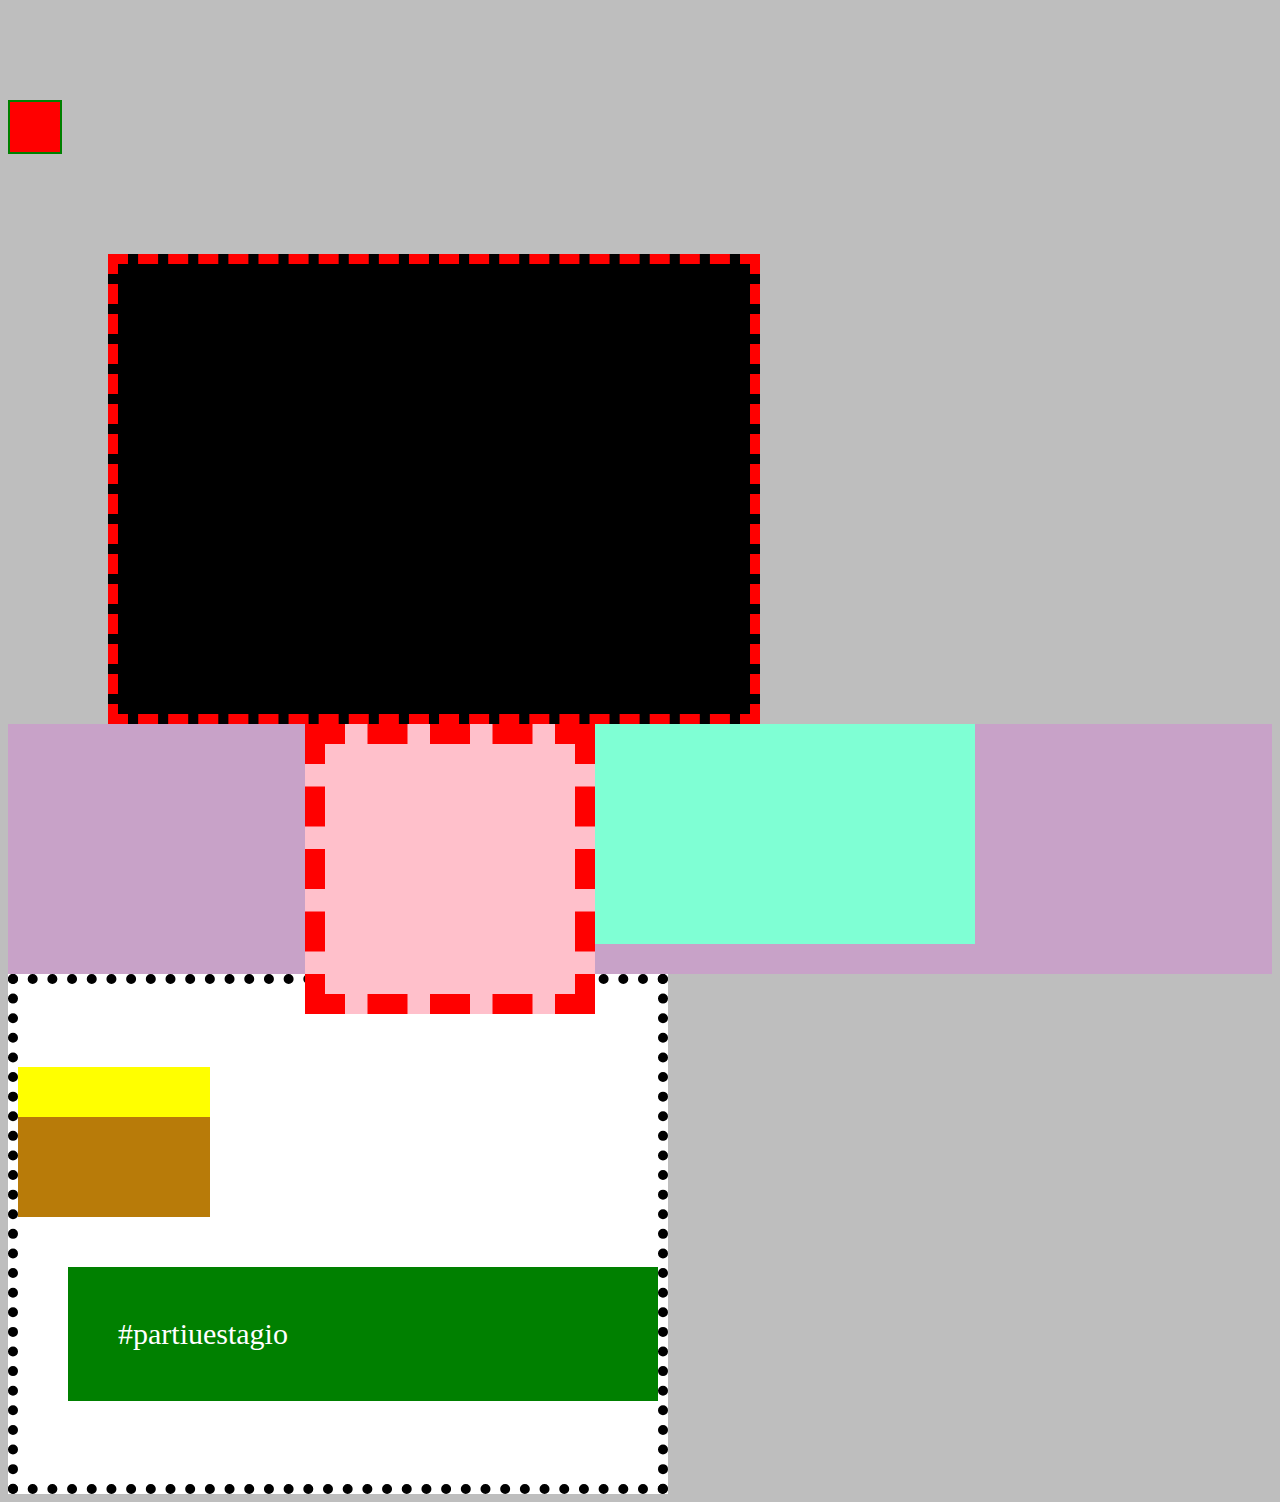
<file: Exercicio_02/exercicio_02.html>
<!DOCTYPE html>
<html lang="pt-br">
<head>
    <meta charset="UTF-8">
    <meta http-equiv="X-UA-Compatible" content="IE=edge">
    <meta name="viewport" content="width=device-width, initial-scale=1.0">
    <title>Exercicio 2</title>
    <link rel="stylesheet" href="style.css">
</head>
<body>
    <div class="A-1"></div>
    <div class="B-1"></div>

    <div class="A-2">
        <div class="B-2"></div>
        <div class="C-2"></div>
    </div>
    <div class="B-3">
        <div class="C-3"></div>
        <div class="D-3"></div>
        <div class="E-3">#partiuestagio</div>
    </div>
</body>
</html>
</file>
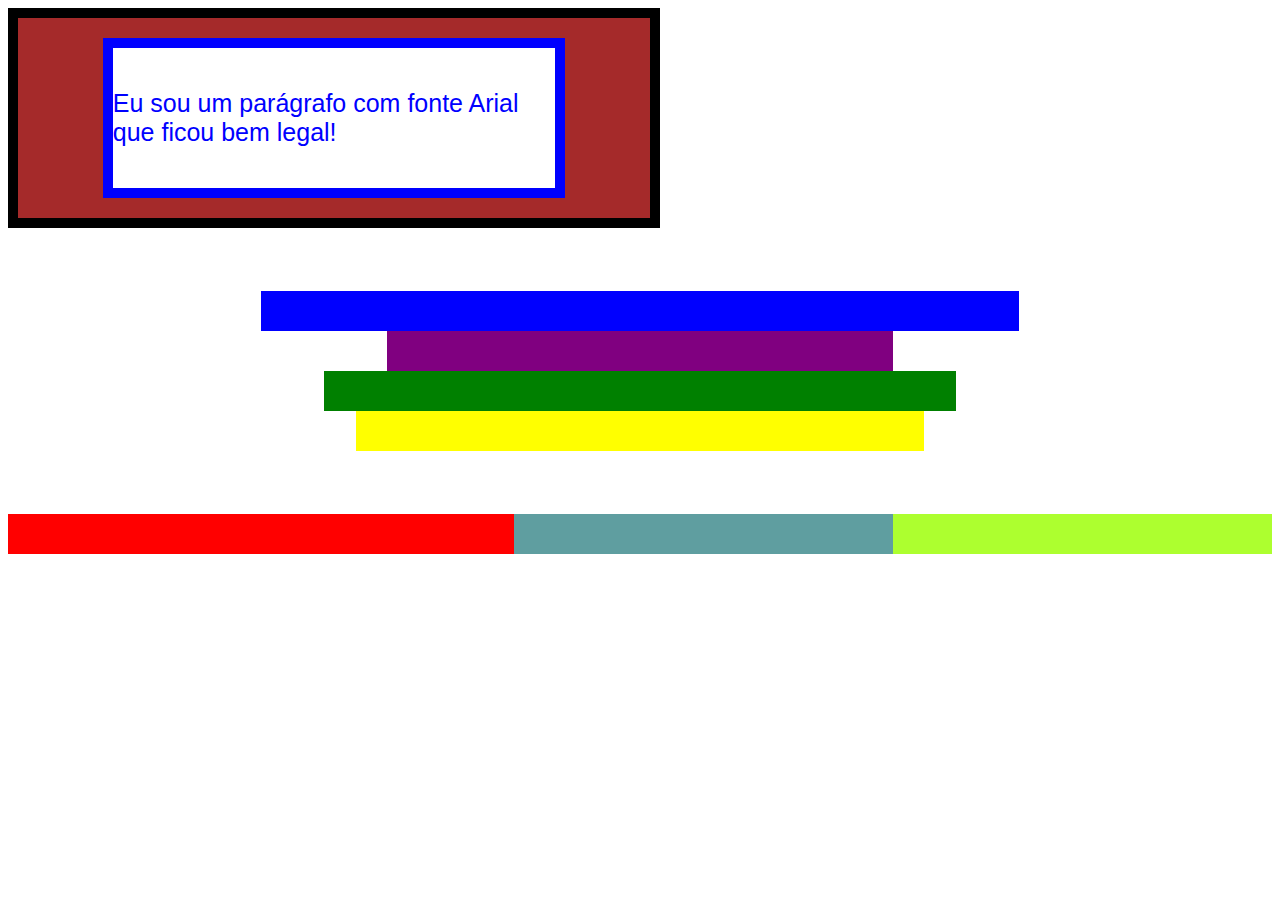
<file: Exercicio_02/questao_04.html>
<!DOCTYPE html>
<html lang="pt-br">
<head>
    <meta charset="UTF-8">
    <meta http-equiv="X-UA-Compatible" content="IE=edge">
    <meta name="viewport" content="width=device-width, initial-scale=1.0">
    <title>Document</title>
    <link rel="stylesheet" href="style04.css">
</head>
<body>
    <div class="marron">
        <div class="branco"><p>Eu sou um parágrafo com fonte Arial que ficou bem legal!</p></div>
    </div>
    <div class="paleta">
        <div class="azul"></div>
        <div class="roxo"></div>
        <div class="verde"></div>
        <div class="amarelo"></div>
    </div>
    <div class="linha">
        <div class="vermelho"></div>
        <div class="azul-claro"></div>
        <div class="verde-claro"></div>
    </div>
</body>
</html>
</file>
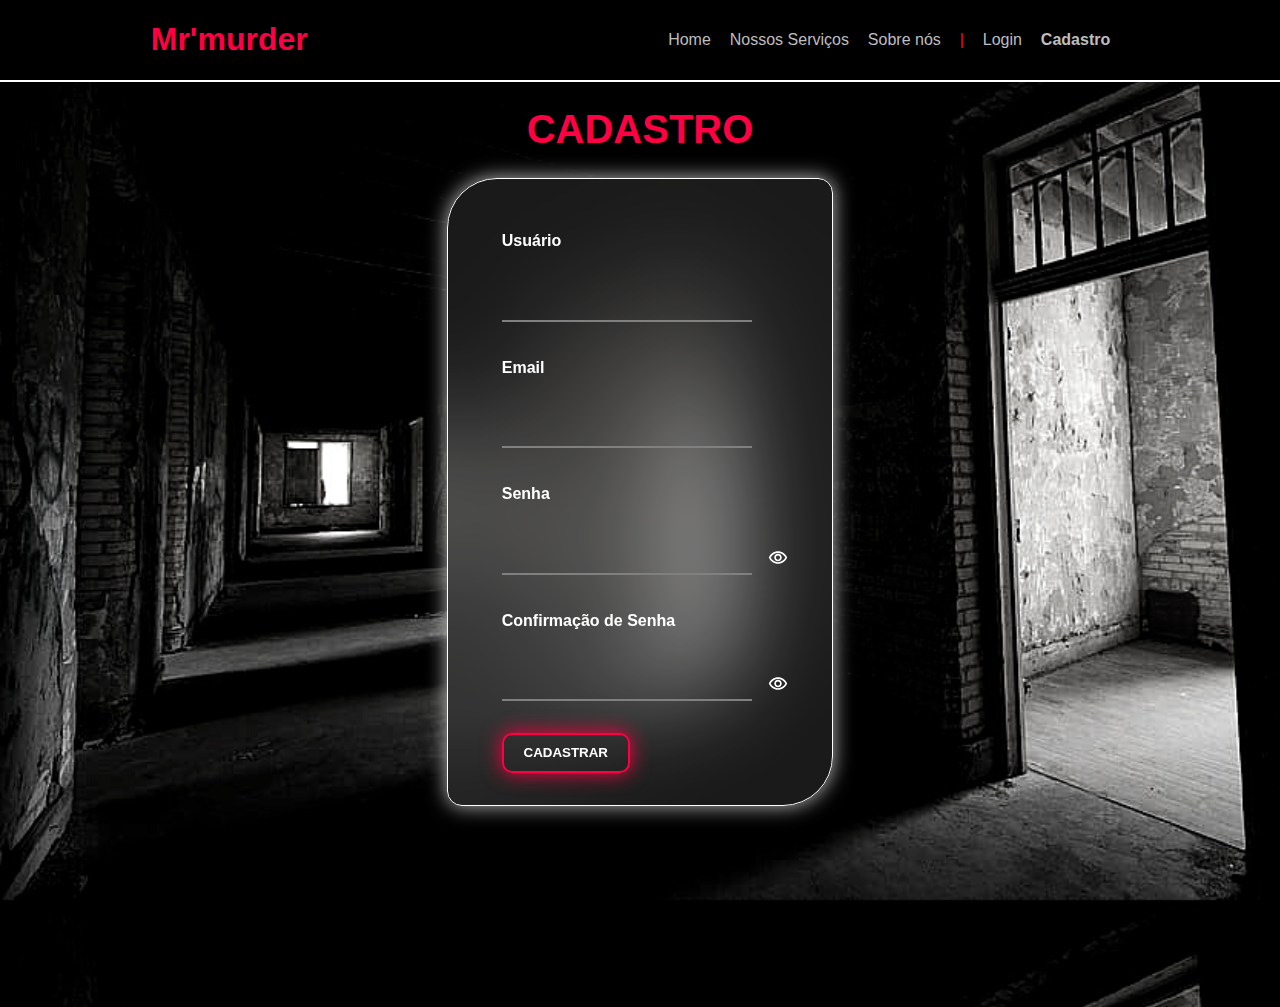
<file: Exercicio_03/index_ex03.html>
<!DOCTYPE html>
<html lang="pt-br">
<head>
    <meta charset="UTF-8">
    <meta http-equiv="X-UA-Compatible" content="IE=edge">
    <meta name="viewport" content="width=device-width, initial-scale=1.0">
    <link rel="stylesheet" href="style_ex03.css">
    <title>Exercicio 03</title>
</head>
<body>
    <header>
        <div class="header">
            <div class="container1">
                <h1>Mr'murder</h1>
                <ul>
                    <li><a href="#">Home</a></li>
                    <li><a href="#">Nossos Serviços</a></li>
                    <li><a href="#">Sobre nós</a></li>
                    <li>|</li>
                    <li><a href="#">Login</a></li>
                    <li class="now"><a href="#">Cadastro</a></li>
                </ul>
            </div>
        </div>
    </header>
    <main>
        <h1>Cadastro</h1>
        <div class="container">
            <div class="box">
                <form action="#">
                    <h4>Usuário</h4>
                    <input type="text" id="usuario" autofocus pattern="/^(?!.*\.\.)(?!.*\.$)[^\W][\w.]{0,29}$/igm">
                    <h4>Email</h4>
                    <input type="email" id="email">
                    <h4>Senha</h4>
                    <div>
                        <input type="password" id="senha" >
                        <img src="olho-branco.svg" alt="" onclick="mostrar()" id="image" width="20px">
                    </div>
                    <h4>Confirmação de Senha</h4>
                    <div>
                        <input type="password" id="confirmar" >
                        <img src="olho-branco.svg" alt="" onclick="mostrarConfirme()" id="image" width="20px">
                    </div>
                    <button onclick="cadastrar()">Cadastrar</button>
                </form>
            </div>
        </div>
    </main>
</body>
</html>
<script src="mostrar-senha.js"></script>
<script src="verificar-senhas.js"></script>
</file>
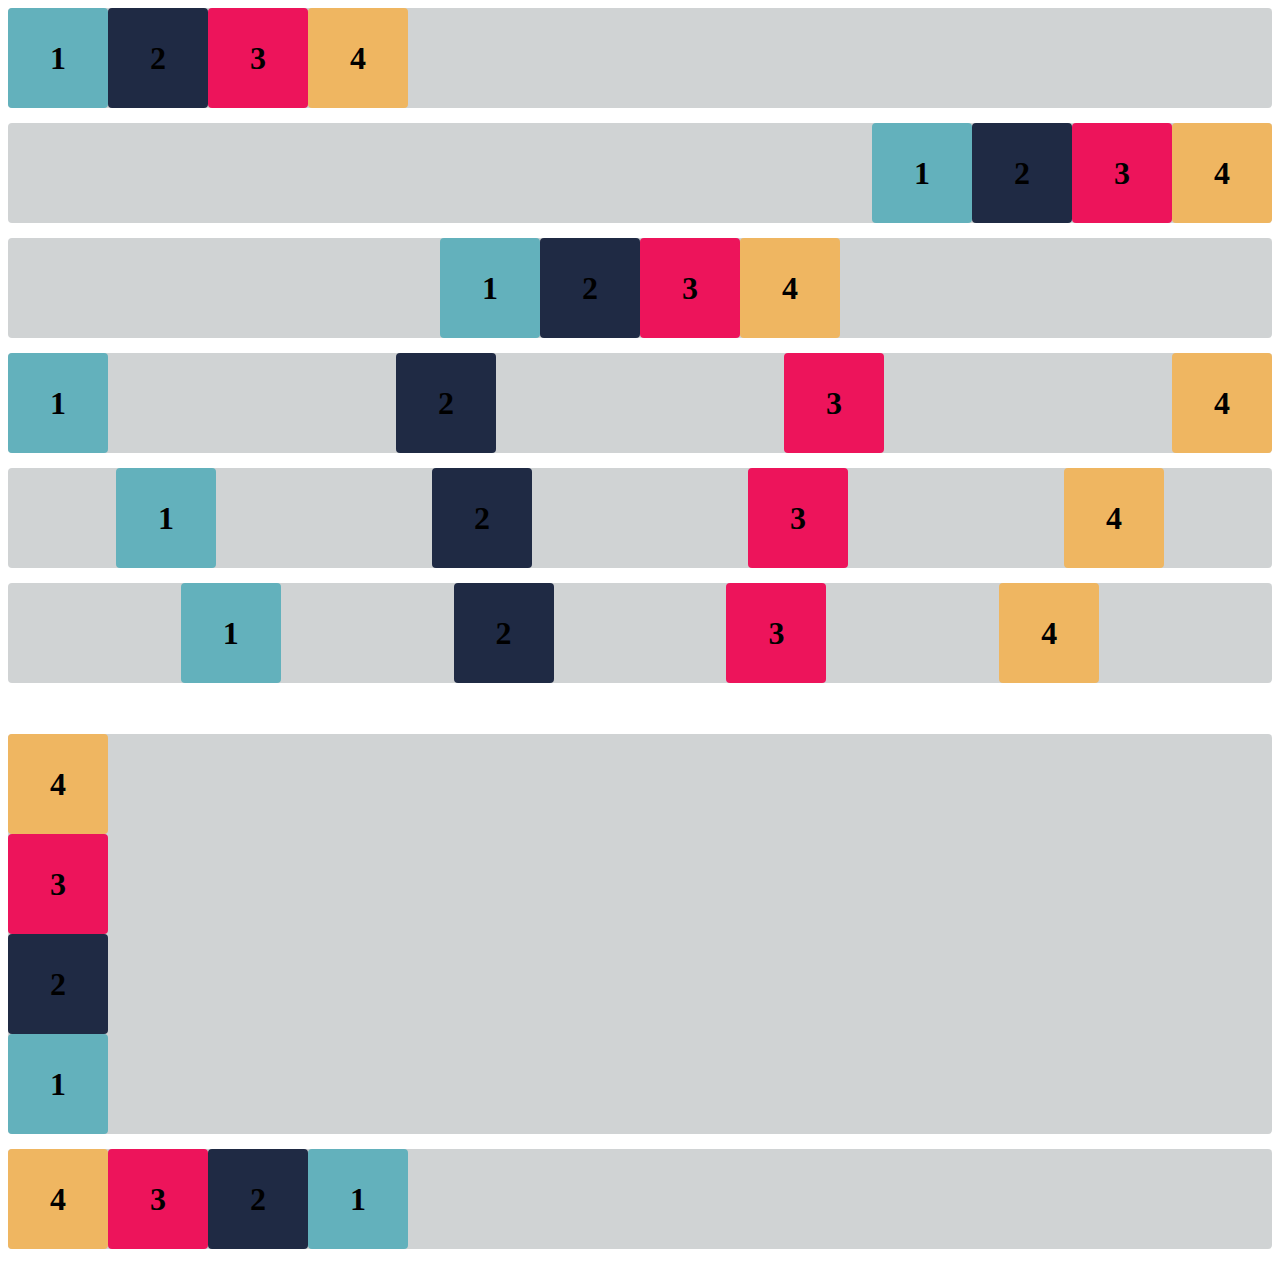
<file: Exercicio_04/index_ex04.html>
<!DOCTYPE html>
<html lang="pt-br">
<head>
    <meta charset="UTF-8">
    <meta http-equiv="X-UA-Compatible" content="IE=edge">
    <meta name="viewport" content="width=device-width, initial-scale=1.0">
    <link rel="stylesheet" href="style_ex04.css">
    <title>Exercico 04</title>
</head>
<body>
    <div class="container1 base">
        <div class="box-1 flex-item"><h1>1</h1></div>
        <div class="box-2 flex-item"><h1>2</h1></div>
        <div class="box-3 flex-item"><h1>3</h1></div>
        <div class="box-4 flex-item"><h1>4</h1></div>
    </div>
    <div class="container2 base">
        <div class="box-1 flex-item"><h1>1</h1></div>
        <div class="box-2 flex-item"><h1>2</h1></div>
        <div class="box-3 flex-item"><h1>3</h1></div>
        <div class="box-4 flex-item"><h1>4</h1></div>
    </div>
    <div class="container3 base">
        <div class="box-1 flex-item"><h1>1</h1></div>
        <div class="box-2 flex-item"><h1>2</h1></div>
        <div class="box-3 flex-item"><h1>3</h1></div>
        <div class="box-4 flex-item"><h1>4</h1></div>
    </div>
    <div class="container4 base">
        <div class="box-1 flex-item"><h1>1</h1></div>
        <div class="box-2 flex-item"><h1>2</h1></div>
        <div class="box-3 flex-item"><h1>3</h1></div>
        <div class="box-4 flex-item"><h1>4</h1></div>
    </div>
    <div class="container5 base">
        <div class="box-1 flex-item"><h1>1</h1></div>
        <div class="box-2 flex-item"><h1>2</h1></div>
        <div class="box-3 flex-item"><h1>3</h1></div>
        <div class="box-4 flex-item"><h1>4</h1></div>
    </div>
    <div class="container6 base">
        <div class="box-1 flex-item"><h1>1</h1></div>
        <div class="box-2 flex-item"><h1>2</h1></div>
        <div class="box-3 flex-item"><h1>3</h1></div>
        <div class="box-4 flex-item"><h1>4</h1></div>
    </div>
    <br><br>
    <div class="container-exercicio-B base">
        <div class="box-1 flex-item"><h1>1</h1></div>
        <div class="box-2 flex-item"><h1>2</h1></div>
        <div class="box-3 flex-item"><h1>3</h1></div>
        <div class="box-4 flex-item"><h1>4</h1></div>
    </div>
    <div class="container-desafio base">
        <div class="box-1 flex-item"><h1>1</h1></div>
        <div class="box-2 flex-item"><h1>2</h1></div>
        <div class="box-3 flex-item"><h1>3</h1></div>
        <div class="box-4 flex-item"><h1>4</h1></div>
    </div>
</body>
</html>
</file>
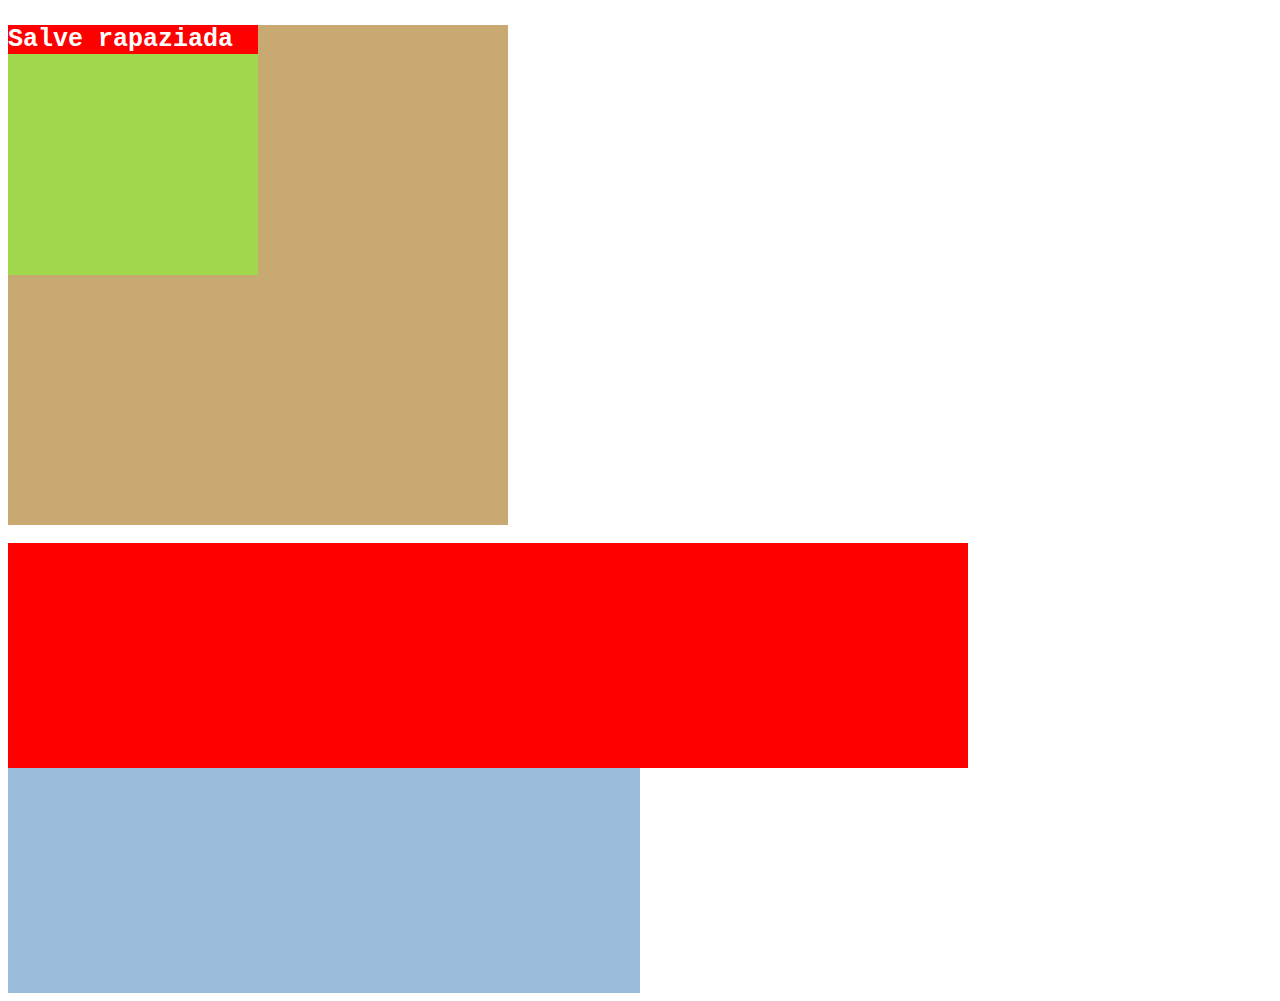
<file: Exercico_01/exercicio1-css-inline.html>
<!DOCTYPE html>
<html lang="pt-br">
<head>
    <meta charset="UTF-8">
    <meta http-equiv="X-UA-Compatible" content="IE=edge">
    <meta name="viewport" content="width=device-width, initial-scale=1.0">
    <title>Exercicio 1</title>
</head>
<body>
    <!-- ALTERNATIVA (A) -->
    <div style="background-color: #c7a971;width: 500px;height: 500px;">
            <!-- ALTERNATIVA (B) -->
        <div style="background-color: #9fd84a;width: 250px; width: 250px;height: 250px;">
                <!-- ALTERNATIVA (C) -->
            <p style="color: white;background-color: red; font-size: 25px;font-family: monospace;font-weight: bold;">Salve rapaziada</p>
        </div>
    </div>
    <br>
    <!-- ALTERNATIVA (D) -->
    <div style="width: 50%;height: 50vh;background-color: rgb(155, 189, 219);">
        <div style="width: 75vw;height: 50%; background-color: rgb(255, 0, 0);"></div>
    </div>
</body>
</html>
</file>
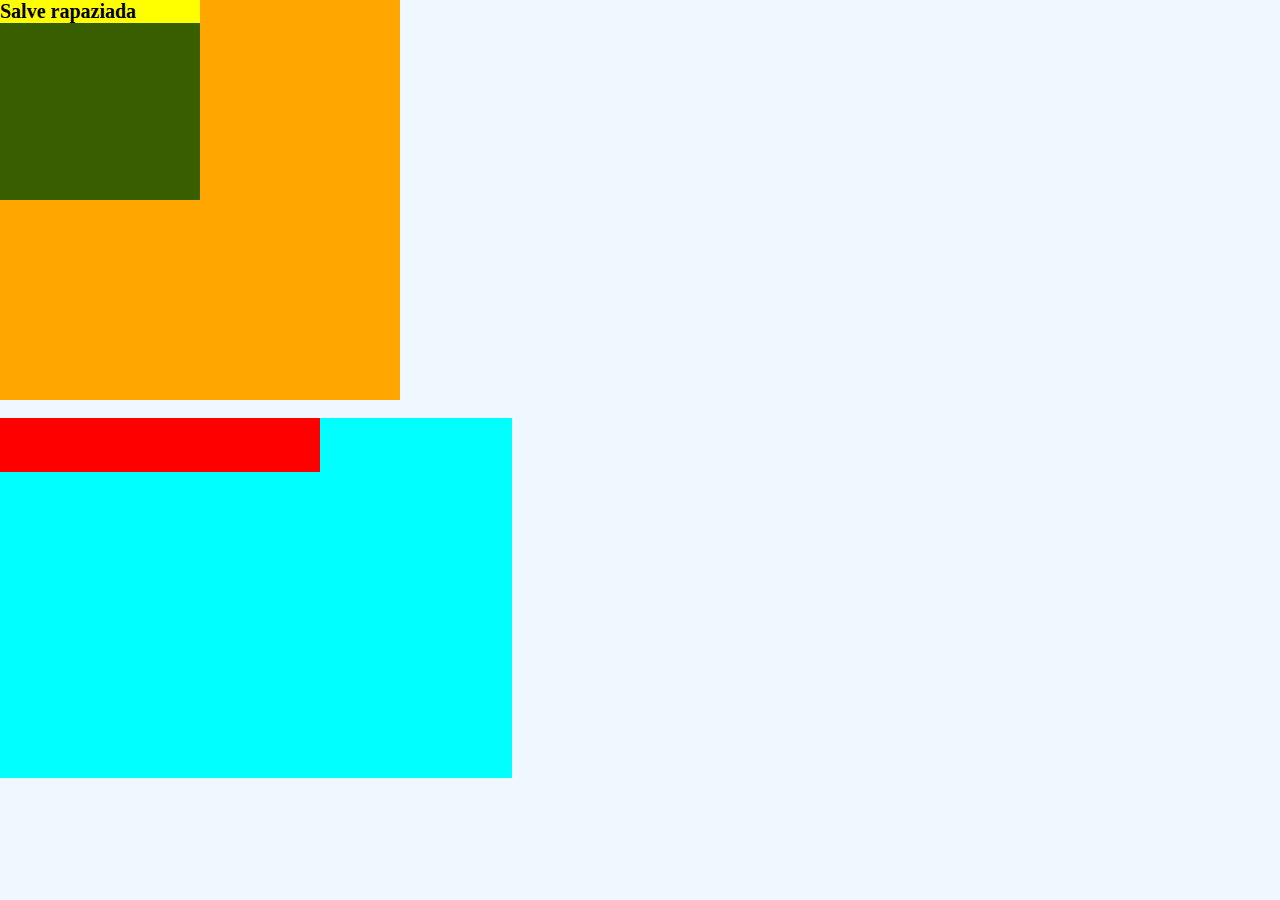
<file: Exercico_01/exercicio2-css-interno.html>
<!DOCTYPE html>
<html lang="pt-br">
<head>
    <meta charset="UTF-8">
    <meta http-equiv="X-UA-Compatible" content="IE=edge">
    <meta name="viewport" content="width=device-width, initial-scale=1.0">
    <title>Exercicio 2</title>
    <style>
        *{
            margin: 0;
            padding: 0;
            box-sizing: border-box;
        }
        body{
            background-color: aliceblue;
        }
        #divA{
            background-color: #ffa600;
            width: 400px;
            height: 400px;
        }
        #divB{
            background-color: #385e00;
            width: 200px;
            height: 200px;
        }
        p{
            color: #000000;
            background-color: #ffff00;
            font-size: 20px;
            font-family: cursive;
            font-weight: bold;
        }
        #divD{
            width: 40%;
            height: 40vh;
            background-color: rgb(0, 255, 255);
        }
        #divE{
            width: 25vw;
            height: 15%;
            background-color: rgb(255, 0, 0);
        }
    </style>
</head>
<body>
    <!-- ALTERNATIVA (A) -->
    <div id="divA">
        <!-- ALTERNATIVA (B) -->
    <div id="divB">
            <!-- ALTERNATIVA (C) -->
        <p>Salve rapaziada</p>
    </div>
</div>
<br>
<!-- ALTERNATIVA (D) -->
<div id="divD">
    <!-- ALTERNATIVA (E) -->
    <div id="divE"></div>
</div>
</body>
</html>
</file>
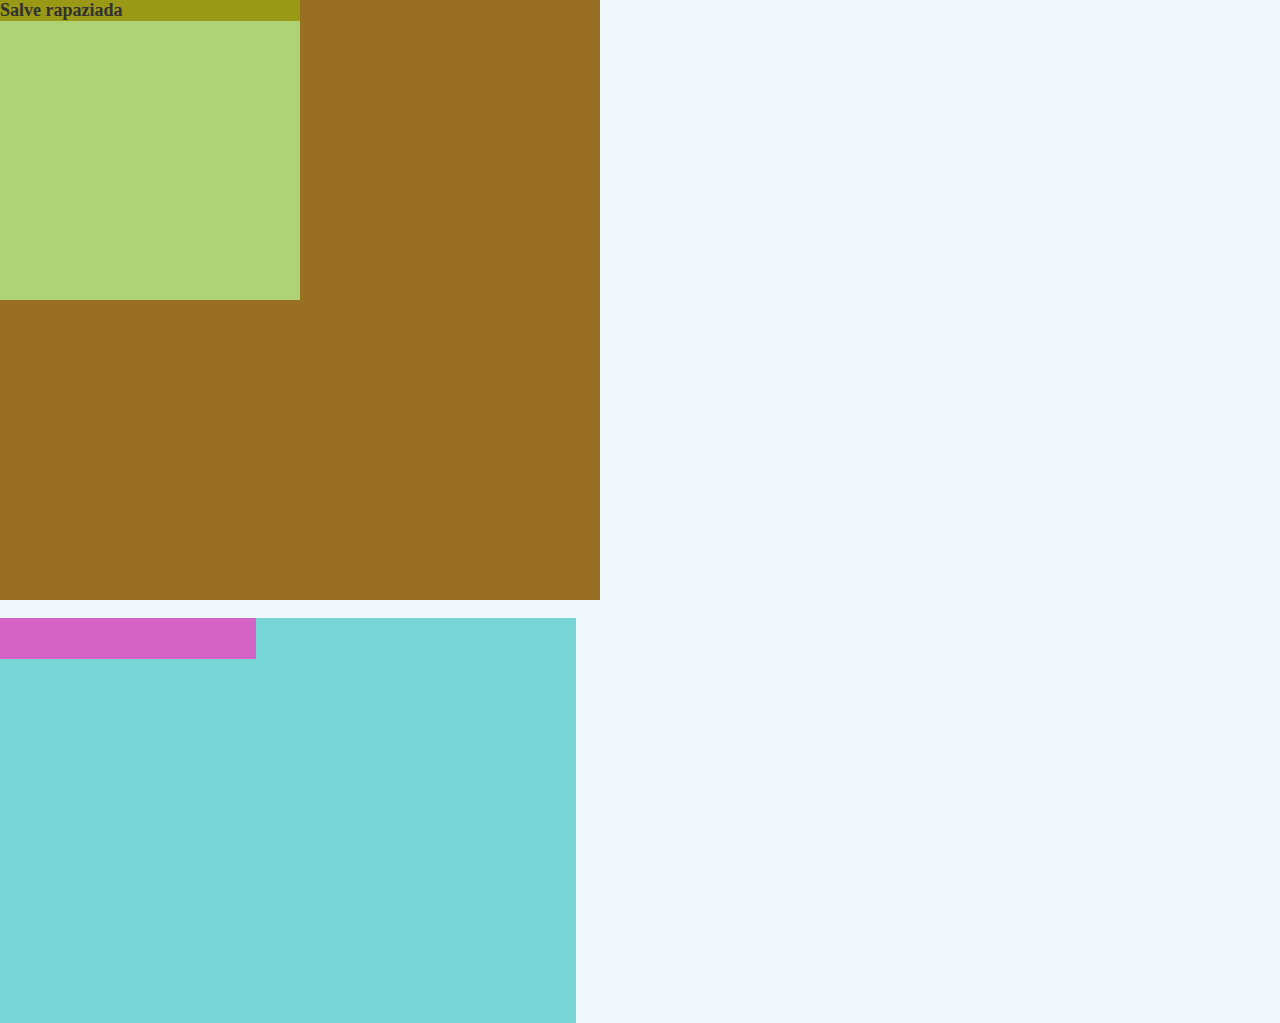
<file: Exercico_01/exercicio3-css-externo.html>
<!DOCTYPE html>
<html lang="pt-br">
<head>
    <meta charset="UTF-8">
    <meta http-equiv="X-UA-Compatible" content="IE=edge">
    <meta name="viewport" content="width=device-width, initial-scale=1.0">
    <title>Exercicio 3</title>
    <link rel="stylesheet" href="externo.css">
</head>
<body>
     <!-- ALTERNATIVA (A) -->
     <div id="divA">
        <!-- ALTERNATIVA (B) -->
    <div id="divB">
            <!-- ALTERNATIVA (C) -->
        <p>Salve rapaziada</p>
    </div>
</div>
<br>
<!-- ALTERNATIVA (D) -->
<div id="divD">
    <!-- ALTERNATIVA (E) -->
    <div id="divE"></div>
</body>
</html>
</file>
<file: Exercicio_02/style.css>
body{
    background-color: #bebebe;
}
.A-1{
    background-color: red;
    width: 50px;
    height: 50px;
    border: 2px solid green;
    margin-top: 100px;
}
.B-1{
    background-color: black;
    height: 50vh;
    width: 50%;
    border: 10px dashed red;
    margin: 100px 0 0 100px;
}
.A-2{
    background-color: rgb(200, 162, 200);
    height: 250px;
    width: 100%;
    display: flex;
    justify-content: center;
}
.B-2{
    background-color: #ffc0cb;
    height: 100%;
    width: 250px;
    border: 20px dashed red;
}
.C-2{
    background-color: aquamarine;
    height: 88%;
    width: 30%;
}
.B-3{
    background-color: white;
    height: 500px;
    width: 50vw;
    border: 10px dotted black;
    display: flex;
    flex-direction: column;
    justify-content: center;
}
.C-3{
    background-color: yellow;
    height: 50px;
    width: 30%;
}
.D-3{
    background-color: rgb(184, 123, 9);
    height: 100px;
    width: 30%;
}
.E-3{
    background-color: green;
    color: white;
    font-size: 30px;
    padding: 50px;
    margin: 50px 0 0 50px;
}
</file>
<file: Exercicio_02/style04.css>
.marron {
  background-color: brown;
  display: flex;
  align-items: center;
  width: 50%;
  height: 200px;
  justify-content: center;
  border: 10px solid black;
}
.branco {
  height: 70%;
  width: 70%;
  border: 10px solid blue;
  justify-content: center;
  align-items: center;
  display: flex;
  background-color: white;
}
.branco p {
    color: blue;
    font-size: 25px;
    font-family: Arial, Helvetica, sans-serif;
}
.paleta{
    display: flex;
    flex-direction: column;
    align-items: center;
    margin: 5% 0 0 0;
}
.azul{
    background-color: blue;
    width: 60%;
    height: 40px;
}
.roxo{
    background-color: purple;
    width: 40%;
    height: 40px;
}
.verde{
    background-color: green;
    width: 50%;
    height: 40px;
}
.amarelo{
    background-color: yellow;
    width: 45%;
    height: 40px;
}
.linha{
    display: flex;
    margin: 5% 0 0 0;
}
.vermelho{
    width: 40%;
    height: 40px;
    background-color: red;
}
.azul-claro{
    width: 30%;
    height: 40px;
    background-color: cadetblue;
}
.verde-claro{
    width: 30%;
    height: 40px;
    background-color: greenyellow;
}
</file>
<file: Exercicio_03/style_ex03.css>
body{
    margin: 0;
    padding: 0;
    background-image: url("Fundo.png");
    height: 100vh;
    background-size: cover;
    font-family: -apple-system, BlinkMacSystemFont, 'Segoe UI', Roboto, Oxygen, Ubuntu, Cantarell, 'Open Sans', 'Helvetica Neue', sans-serif;
}
.header{
    border-bottom: 2px solid #fff;
    background-color: black;
}
.container1{
    color: #ff0043;
    display: flex;
    justify-content: space-between;
}
ul{
    display: flex;
    list-style: none;
    width: 30rem;
    justify-content: space-evenly;
}
.header .container1{
    justify-content: space-around;
    align-items: center;
}
a{
    color: #bebebe;
    text-decoration: none;
}
.now{
    font-weight: 600;
}
main{
    width: 100%;
    height: 100%;
}
main h1{
    text-align: center;
    color: #ff0043;
    text-transform: uppercase;
    margin: 2%;
    font-size: 40px;
}
.container{
    display: flex;
    justify-content: center;
    align-items: center;
    width: 100%;
}
.container .box{
    width: 30%;
    background: rgba( 255, 255, 255, 0.1 );
    backdrop-filter: blur( 50px );   /* SERVE PARA DAR UMA CARA DE EMBAÇADO OU EFEITO GLASS */
    -webkit-backdrop-filter: blur( 50px );
    border: 1px solid white;
    display: flex;
    padding: 2rem 0;
    justify-content: center;
    color: white;
    border-bottom-left-radius: 15px;
    border-top-left-radius: 50px;
    border-top-right-radius: 15px;
    border-bottom-right-radius: 50px;
    box-shadow: 0 0 20px #bebebe;
}
form{
    width: 80%;
}
input{
    width: 80%;
    height: 30px;
    background: transparent;
    border: none;
    border-bottom: 2px solid grey;
    margin: 1rem ;
    font-size: 18px;
    color: white;
}
input:focus{ /* SERVE PARA TIRAR O CONTORNO QUE APARECE QUANDO CLICA NA CAIXA DE TEXTO */
    box-shadow: 0 0 0 0;
    outline: 0;
}
.box div{
    display: inline-flex;
    width: 100%;
}
.box h4{
    margin-left: 5%;
}
.box button{
    margin: 5% 0 0 5%;
    width: 8rem;
    height:2.5rem;
    border: 2px solid #ff0043;
    background: transparent;
    border-radius: 10px;
    color: white;
    text-transform: uppercase;
    font-weight: 600;
    box-shadow: 0 0 20px #ff0043;
}
.box button:hover{
    box-shadow: 0 0 5px #ff0043, 0 0 25px #ff0043, 0 0 50px #ff0043, 0 0 100px #ff0043;
    background-color: #ff0043;
}
</file>
<file: Exercicio_04/style_ex04.css>
.flex-item {
    width: 100px;
    height: 100px;
    border-radius: 4px;
    display: flex;
    align-items: center;
}

.base {
    margin-bottom: 15px;
    background-color: #d0d3d4;
    border-radius: 4px;
}

.box-1 {
    background-color: #63b1bc;
}

.box-2 {
    background-color: #1f2a44;
}

.box-3 {
    background-color: #ed145b;
}

.box-4 {
    background-color: #efb661;
}

h1 {
    margin: auto;
}

/* Insira o código abaixo */

 .container1 {
     display: flex;
  justify-content: start;
}

.container2 {
    display: flex;
  justify-content: end;
}

.container3 {
    display: flex;
    justify-content: center;
}

.container4 {
    display: flex;
    justify-content: space-between;
}
.container5 {
    display: flex;
    justify-content: space-around;
}
.container6 {
    display: flex;
    justify-content: space-evenly;
} 

.container-exercicio-B{
    display: flex;
    flex-direction: column-reverse;
}

/* OUTRA FORMA DE FAZER É ASSIM E COM O ".container-exercicio-B" TENDO O "flex-direction: column" */

/* .container-exercicio-B .box-1{
    order: 4;
}
.container-exercicio-B .box-2{
    order: 3;
}
.container-exercicio-B .box-3{
    order: 2;
}
.container-exercicio-B .box-4{
    order: 1;
} */

.container-desafio{
    display: flex;
    flex-direction: row-reverse;
    justify-content: start;

}
</file>
<file: Exercico_01/externo.css>
*{
    margin: 0;
    padding: 0;
    box-sizing: border-box;
}
body{
    background-color: aliceblue;
}
#divA{
    background-color: #997023;
    width: 600px;
    height: 600px;
}
#divB{
    background-color: #aed376;
    width: 300px;
    height: 300px;
}
p{
    color: #313131;
    background-color: #999916;
    font-size: 18px;
    font-family: fantasy;
    font-weight: bold;
}
#divD{
    width: 45%;
    height: 45vh;
    background-color: rgb(120, 214, 214);
}
#divE{
    width: 20vw;
    height: 10%;
    background-color: rgb(211, 99, 196);
}
</file>
